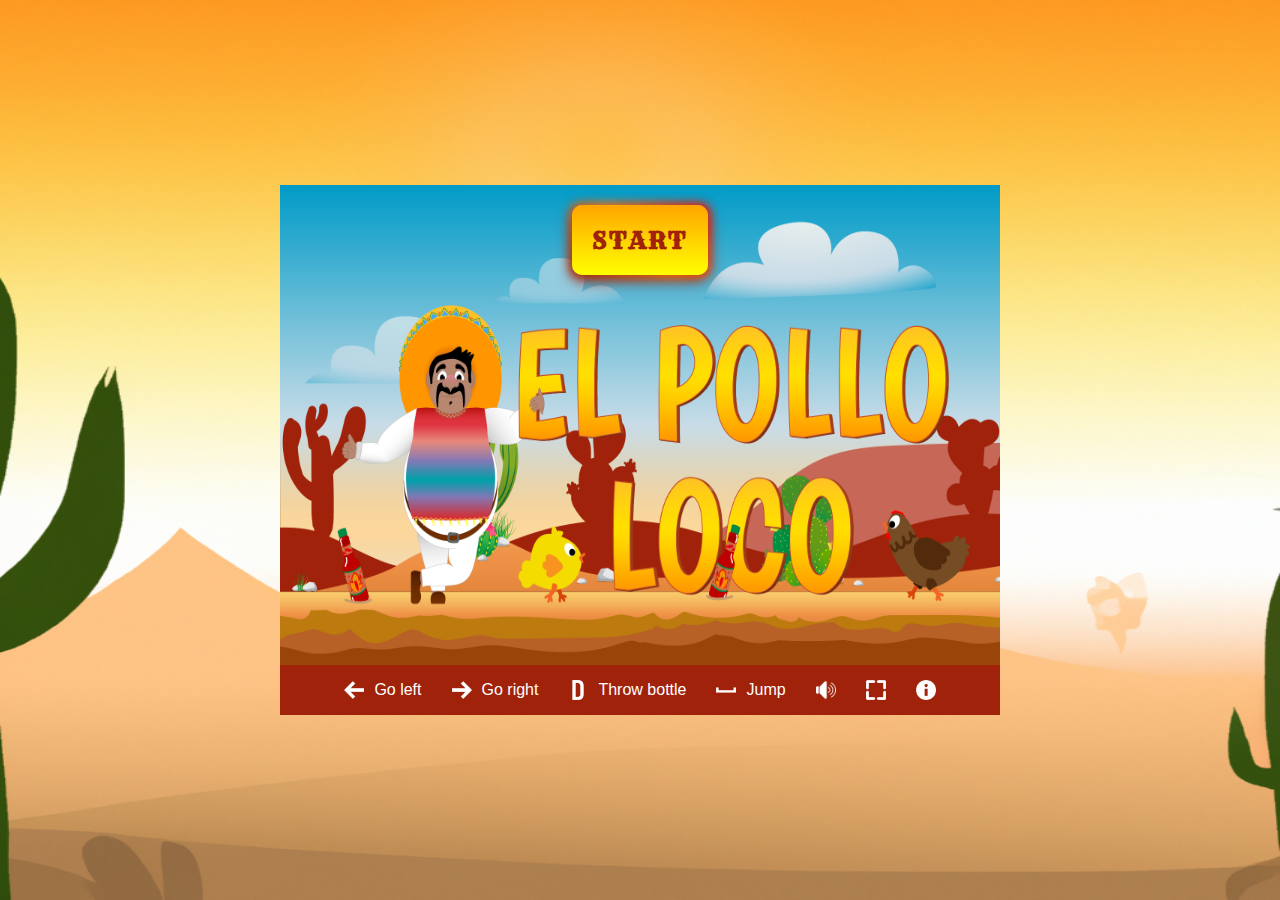
<file: index.html>
<!DOCTYPE html>
<html lang="de">

<head>
    <meta charset="utf-8">
    <meta http-equiv="X-UA-Compatible" content="IE=edge">
    <meta name="viewport" content="width=device-width, initial-scale=1.0">
    <title>El pollo Loco</title>

    <link rel="icon" type="image/png" href="./img/sombrero.png">
    <link rel="stylesheet" type="text/css" href="style/style.css">
    <link rel="stylesheet" type="text/css" href="style/fonts.css">

    <script src="js/Classes/Drawable-object.class.js"></script>
    <script src="js/Classes/Moveable-object.class.js"></script>
    <script src="js/Classes/Character.class.js"></script>
    <script src="js/Classes/Chicken.class.js"></script>
    <script src="js/Classes/Baby-chicken.class.js"></script>
    <script src="js/Classes/Cloud.class.js"></script>
    <script src="js/Classes/Coin.class.js"></script>
    <script src="js/Classes/Bottle.class.js"></script>

    <script src="js/Classes/Statusbar.class.js"></script>
    <script src="js/Classes/Statusbar-health.class.js"></script>
    <script src="js/Classes/Statusbar-coins.class.js"></script>
    <script src="js/Classes/Statusbar-bottles.class.js"></script>
    <script src="js/Classes/Statusbar-endboss.class.js"></script>
    <script src="js/Classes/Throwable-object.class.js"></script>

    <script src="js/Classes/World.class.js"></script>
    <script src="js/Classes/Background-object.class.js"></script>
    <script src="js/Classes/Keyboard.class.js"></script>
    <script src="js/Classes/Level.class.js"></script>
    <script src="js/Classes/Endboss.class.js"></script>
    <script src="js/levels/level1.js"></script>

    <script src="js/game.js"></script>
</head>

<body>
    <img class="background-image" src="./img/11_page_background/bg1.png" alt="">
    <div class="rotate-screen">Rotate your device</div>

    <main id="fullscreen">
        <div id="start-screen" class="screen">
            <img src="./img/9_intro_outro_screens/start/startscreen_2.1.png" alt="image of the start-screen">
        </div>

        <div id="end-screen" class="screen d-none">
            <img src="./img/9_intro_outro_screens/game_over/game over!.png" alt="image of the end-screen">
        </div>

        <canvas id="canvas" class="d-none" width="720" height="480"></canvas>

            <div id="keyboard-control-container" class="keyboard-control-container">
                <div class="keyboard-icons">
                    <img src="img/10_keyboard_icons/arrow-left.png" alt="arrow left">
                    <span>Go left</span>
                </div>

                <div class="keyboard-icons">
                    <img src="img/10_keyboard_icons/arrow-right.png" alt="arrow right">
                    <span>Go right</span>
                </div>

                <div class="keyboard-icons">
                    <img src="img/10_keyboard_icons/letter-d-32.png" alt="d-letter icon">
                    <span>Throw bottle</span>
                </div>

                <div class="keyboard-icons">
                    <img src="img/10_keyboard_icons/space-32.png" alt="space icon">
                    <span>Jump</span>
                </div>

                <div class="keyboard-icons" onclick="toggleAudio('comp')">
                    <div id="audio-comp" class="audio-icon-on"></div>
                </div>

                <div class="keyboard-icons fullscreen-icon" onclick="fullscreen()">
                    <img src="img/10_keyboard_icons/fullscreen-12-32.png" alt="fullscreen icon">
                </div>

                <a  href="legalNotice.html" class="keyboard-icons">
                    <img id="legal" src="img/10_keyboard_icons/info.png" alt="info icon">
                </a>            
            </div>

            <div class="keyboard-control-container-mobile d-none">
                <div class="right-panel">
                    <img id="btnLeft" src="img/10_keyboard_icons/arrow-left.png" alt="arrow left">
                    <img id="btnRight" src="img/10_keyboard_icons/arrow-right.png" alt="arrow right">
                </div>
                <div class="middle-panel" onclick="toggleAudio('mobile')">
                    <div id="audio-mobile" class="audio-icon-on"></div>
                    <a href="legalNotice.html">
                        <img id="mobile-legal" src="img/10_keyboard_icons/info.png" alt="info icon">
                    </a>
                </div>
                <div class="left-panel">
                    <img id="btnJump" src="img/10_keyboard_icons/arrow-up.png" alt="arrow up">
                    <img id="btnThrow" src="img/10_keyboard_icons/throw.png" alt="throw">
                </div>

            </div>

        

        <div class="start-button-container">
            <button id="start-btn" class="btn" onclick="init()">START</button>
        </div>

        <div class="restart-button-container">
            <button id="restart-btn" class="btn d-none" onclick="reStartGame()">RESTART</button>
        </div>

    </main>
    

     
</body>

</html>
</file>
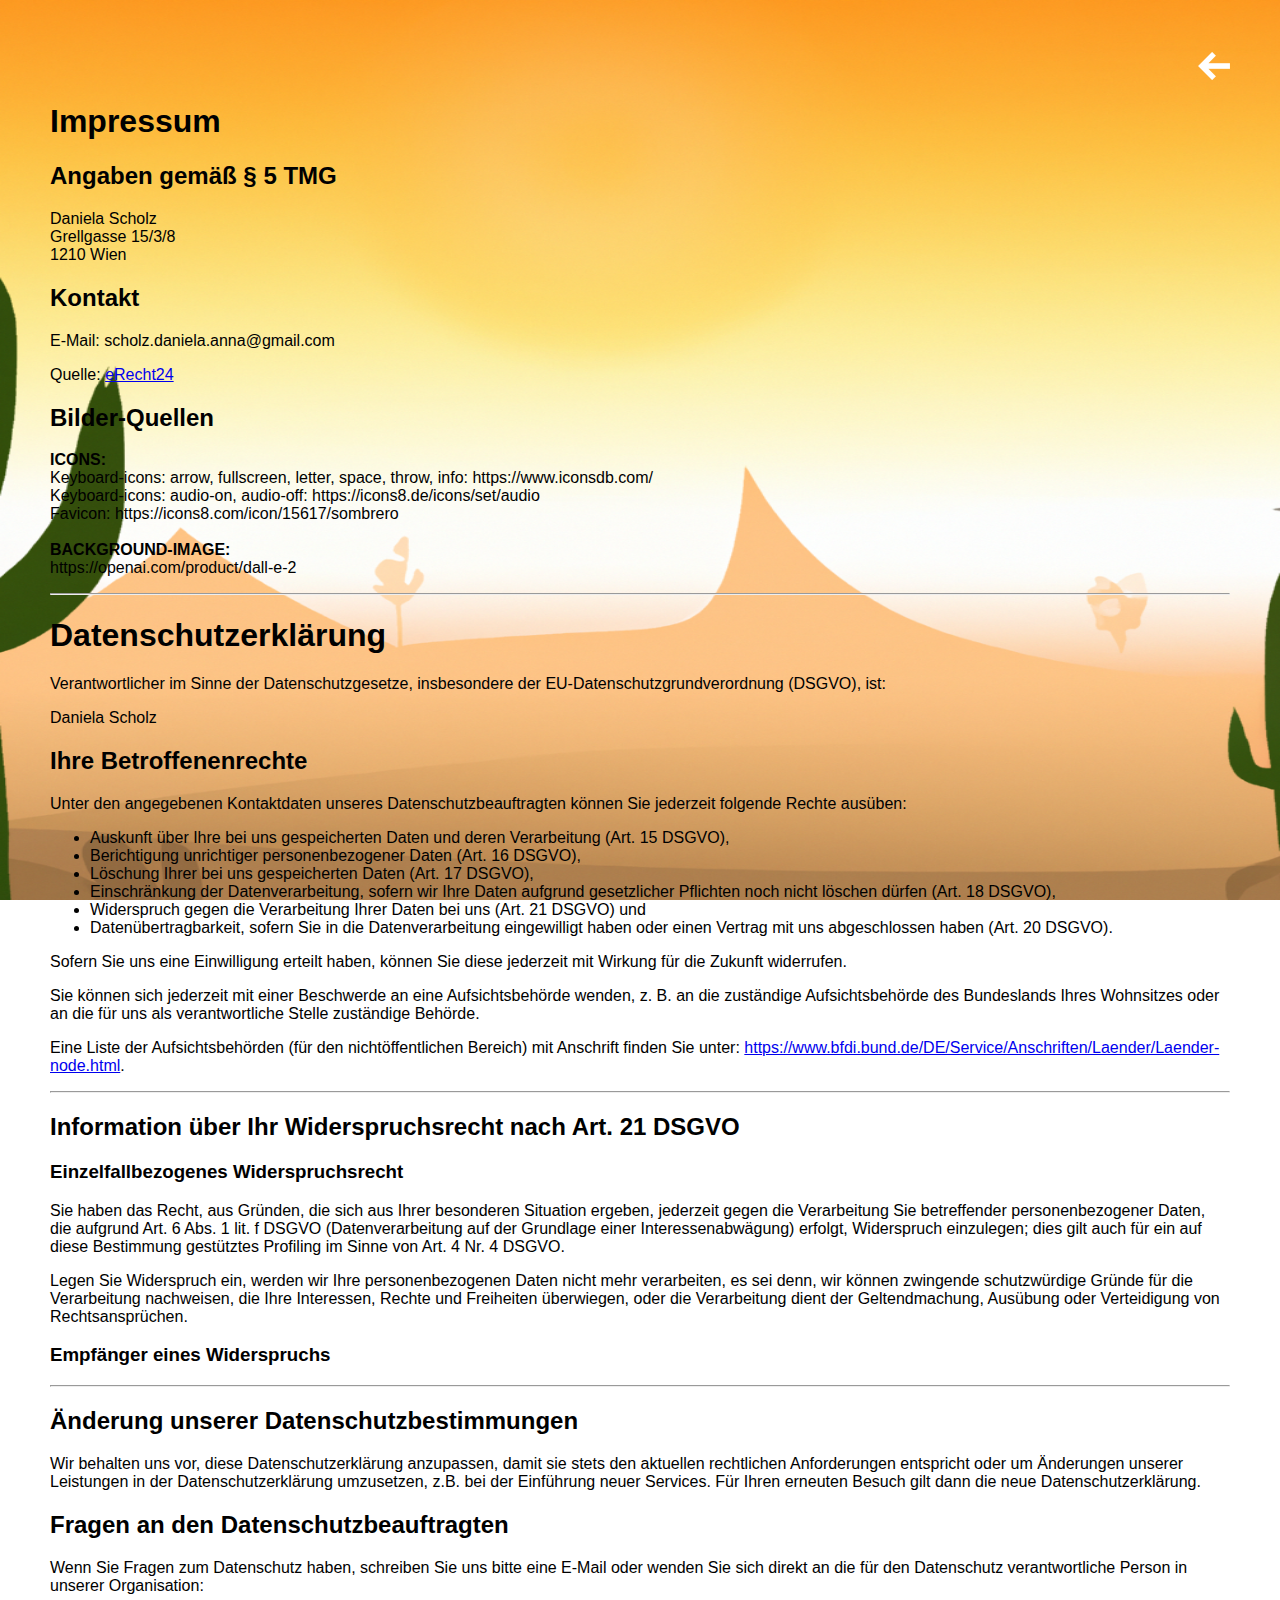
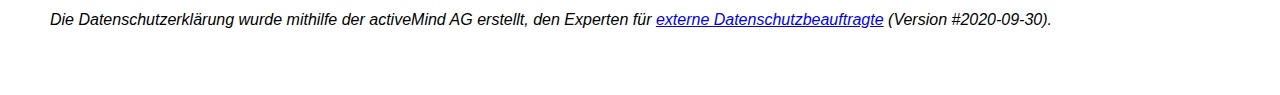
<file: legalNotice.html>
<!DOCTYPE html>
<html lang="de">

<head>
    <meta charset="utf-8">
    <meta http-equiv="X-UA-Compatible" content="IE=edge">
    <meta name="viewport" content="width=device-width, initial-scale=1.0">
    <title>Impressum</title>

    <link rel="icon" type="image/png" href="./img/sombrero.png">
    <link rel="stylesheet" type="text/css" href="style/legal.css">
</head>

<body>

    <div class="content">
        <a href="index.html" class="arrow-back-box">
            <img id="arrowBack" src="./img/10_keyboard_icons/arrow-left.png" alt="back to game">
        </a>
        
        <h1>Impressum</h1>

        <h2>Angaben gem&auml;&szlig; &sect; 5 TMG</h2>
        <p>Daniela Scholz<br />
            Grellgasse 15/3/8<br />
            1210 Wien</p>

        <h2>Kontakt</h2>
        <p>E-Mail: scholz.daniela.anna@gmail.com</p>

        <p>Quelle: <a href="https://www.e-recht24.de">eRecht24</a></p>

        <h2>Bilder-Quellen</h2>
        <p><b>ICONS:</b><br>
            Keyboard-icons: arrow, fullscreen, letter, space, throw, info: https://www.iconsdb.com/ <br>
            Keyboard-icons: audio-on, audio-off: https://icons8.de/icons/set/audio <br>
            Favicon: https://icons8.com/icon/15617/sombrero<br><br>
            
            <b>BACKGROUND-IMAGE:</b><br>
            https://openai.com/product/dall-e-2
        </p>

        <hr>


        <h1>Datenschutzerklärung</h1>
        <p>Verantwortlicher im Sinne der Datenschutzgesetze, insbesondere der EU-Datenschutzgrundverordnung (DSGVO),
            ist:
        </p>
        <p>Daniela Scholz</p>
        <h2>Ihre Betroffenenrechte</h2>
        <p>Unter den angegebenen Kontaktdaten unseres Datenschutzbeauftragten können Sie jederzeit folgende Rechte
            ausüben:
        </p>
        <ul>
            <li>Auskunft über Ihre bei uns gespeicherten Daten und deren Verarbeitung (Art. 15 DSGVO),</li>
            <li>Berichtigung unrichtiger personenbezogener Daten (Art. 16 DSGVO),</li>
            <li>Löschung Ihrer bei uns gespeicherten Daten (Art. 17 DSGVO),</li>
            <li>Einschränkung der Datenverarbeitung, sofern wir Ihre Daten aufgrund gesetzlicher Pflichten noch nicht
                löschen dürfen (Art. 18 DSGVO),</li>
            <li>Widerspruch gegen die Verarbeitung Ihrer Daten bei uns (Art. 21 DSGVO) und</li>
            <li>Datenübertragbarkeit, sofern Sie in die Datenverarbeitung eingewilligt haben oder einen Vertrag mit uns
                abgeschlossen haben (Art. 20 DSGVO).</li>
        </ul>
        <p>Sofern Sie uns eine Einwilligung erteilt haben, können Sie diese jederzeit mit Wirkung für die Zukunft
            widerrufen.</p>
        <p>Sie können sich jederzeit mit einer Beschwerde an eine Aufsichtsbehörde wenden, z. B. an die zuständige
            Aufsichtsbehörde des Bundeslands Ihres Wohnsitzes oder an die für uns als verantwortliche Stelle zuständige
            Behörde.</p>
        <p>Eine Liste der Aufsichtsbehörden (für den nichtöffentlichen Bereich) mit Anschrift finden Sie unter: <a
                href="https://www.bfdi.bund.de/DE/Service/Anschriften/Laender/Laender-node.html" target="_blank"
                rel="noopener nofollow">https://www.bfdi.bund.de/DE/Service/Anschriften/Laender/Laender-node.html</a>.
        </p>
        <p></p>
        <hr>
        <h2>Information über Ihr Widerspruchsrecht nach Art. 21 DSGVO</h2>
        <h3>Einzelfallbezogenes Widerspruchsrecht</h3>
        <p>Sie haben das Recht, aus Gründen, die sich aus Ihrer besonderen Situation ergeben, jederzeit gegen die
            Verarbeitung Sie betreffender personenbezogener Daten, die aufgrund Art. 6 Abs. 1 lit. f DSGVO
            (Datenverarbeitung auf der Grundlage einer Interessenabwägung) erfolgt, Widerspruch einzulegen; dies gilt
            auch
            für ein auf diese Bestimmung gestütztes Profiling im Sinne von Art. 4 Nr. 4 DSGVO.</p>
        <p>Legen Sie Widerspruch ein, werden wir Ihre personenbezogenen Daten nicht mehr verarbeiten, es sei denn, wir
            können zwingende schutzwürdige Gründe für die Verarbeitung nachweisen, die Ihre Interessen, Rechte und
            Freiheiten überwiegen, oder die Verarbeitung dient der Geltendmachung, Ausübung oder Verteidigung von
            Rechtsansprüchen.</p>
        <h3>Empfänger eines Widerspruchs</h3>
        <p></p>
        <hr>
        <h2>Änderung unserer Datenschutzbestimmungen</h2>
        <p>Wir behalten uns vor, diese Datenschutzerklärung anzupassen, damit sie stets den aktuellen rechtlichen
            Anforderungen entspricht oder um Änderungen unserer Leistungen in der Datenschutzerklärung umzusetzen, z.B.
            bei
            der Einführung neuer Services. Für Ihren erneuten Besuch gilt dann die neue Datenschutzerklärung.</p>
        <h2>Fragen an den Datenschutzbeauftragten</h2>
        <p>Wenn Sie Fragen zum Datenschutz haben, schreiben Sie uns bitte eine E-Mail oder wenden Sie sich direkt an die
            für
            den Datenschutz verantwortliche Person in unserer Organisation:</p>
        <p></p>
        <p><em>Die Datenschutzerklärung wurde mithilfe der activeMind AG erstellt, den Experten für <a
                    href="https://www.activemind.de/datenschutz/datenschutzbeauftragter/" target="_blank"
                    rel="noopener">externe Datenschutzbeauftragte</a> (Version #2020-09-30).</em></p>

    </div>

</body>

</html>
</file>
<file: style/style.css>
body {
    margin: 0;
    display: flex;
    flex-direction: column;
    align-items: center;
    justify-content: center;
}

canvas {
    background-image: url('../img/5_background/layers/air.png');
    background-position: center;
    display: block;
}

main {
    position: absolute;
    display: flex;
    flex-direction: column;
    justify-content: center;
    align-items: center;
}

.background-image {
    height: 100vh;
    width: 100vw;
    position: relative;
}

.screen {
    height: 480px;
    width: 720px;
}

.screen img {
    height: 100%;
    width: 100%;
}

#end-screen {
    background-color: black;
}

.rotate-screen {
    display: none;
    justify-content: center;
    align-items: center;
    text-align: center;
    position: absolute;
    height: 100vh;
    width: 100%;
    font-size: 47px;
    letter-spacing: 4px;
    font-family: 'Rye';
    font-weight: bold;
    font-family: 'Rye', Arial, Helvetica, sans-serif;
    color: white;
    text-shadow:
        1px 1px 12px black,
        1px -1px 12px black,
        -1px 1px 12px black,
        -1px -1px 12px black;
    z-index: 0;
    background-image: url(../img/11_page_background/rotate-pic.png);
    background-repeat: round;
}

/* BUTTON-STYLING */
.start-button-container {
    position: absolute;
    top: 0;
}

.restart-button-container {
    position: absolute;
    bottom: 120px;
}

.btn {
    padding: 20px;
    font-weight: bold;
    font-family: 'Rye', Arial, Helvetica, sans-serif;
    font-size: 24px;
    color: #A0220A;
    /* background: #A0220A; */
    letter-spacing: 2px;
    margin-top: 20px;
    border: none;
    border-radius: 10px;
    outline: none;
    cursor: pointer;
    position: relative;
    z-index: 0;
    box-shadow: 0 5px 15px #A0220A;
}

.btn:before {
    content: '';
    background: linear-gradient(45deg, #A0220A, #ff7300, #ff0000, #fffb00, #ff0000, orange, yellow);
    position: absolute;
    top: -2px;
    left: -2px;
    background-size: 400%;
    z-index: -1;
    filter: blur(5px);
    width: calc(100% + 4px);
    height: calc(100% + 4px);
    animation: glowing 20s linear infinite;
    opacity: 1;
    transition: opacity .3s ease-in-out;
    border-radius: 10px;
}

.btn:active:after {
    background: transparent;
}

.btn:active {
    color: white;
}

.btn:after {
    z-index: -1;
    content: '';
    position: absolute;
    width: 100%;
    height: 100%;
    background: linear-gradient(to bottom, orange, yellow);
    left: 0;
    top: 0;
    border-radius: 10px;
}

@keyframes glowing {
    0% {
        background-position: 0 0;
    }

    50% {
        background-position: 400% 0;
    }

    100% {
        background-position: 0 0;
    }
}


/* KEYBOARD-CONTROL-CONTAINER */
.keyboard-control-container,
.keyboard-control-container-mobile {
    display: flex;
    justify-content: center;
    align-items: center;
    height: 50px;
    width: 100%;
    background-color: #A0220A;
    font-family: Arial, Helvetica, sans-serif;
    color: white;
}

.keyboard-icons {
    display: flex;
    justify-content: center;
    align-items: center;
    gap: 10px;
    margin-right: 15px;
    margin-left: 15px;
}

.keyboard-icons img {
    height: 20px;
    width: auto;
}

.keyboard-icons:nth-last-child(-n+2) img{
    cursor: pointer;
} 

.audio-icon-on {
    background-image: url('../img/10_keyboard_icons/audio-on.png');
    height: 20px;
    width: 20px;
    background-repeat: round;
    cursor: pointer;
}

.audio-icon-off {
    background-image: url('../img/10_keyboard_icons/audio-off.png');
    background-repeat: round;
    height: 20px;
    width: 20px;
    cursor: pointer;
}

.fullscreen-height {
    height: calc(100vh - 50px);
}

.fullscreen-width {
    width: 100vw;
}

.d-none {
    display: none;
}


/* MEDIA-QUERIES */

@media only screen and (max-width: 1024px) {
    main {
        width: 100%;
        height: 100vh;
    }

    canvas,
    .screen {
        width: 100%;
        height: calc(100vh - 50px);
    }
}

@media only screen and (max-height: 470px) {
    main {
        width: 100%;
        height: 100vh;
    }

    canvas,
    .screen {
        width: 100%;
        height: calc(100vh - 50px);
    }
}

@media screen and (max-width: 1024px) {
    .keyboard-control-container {
        display: none;
    }

    .keyboard-control-container-mobile {
        display: flex;
    }

    .right-panel,
    .left-panel,
    .middle-panel a {
        display: flex;
        align-items: center;
    }

    .right-panel {
        margin-right: auto;
        margin-left: 10px;
    }

    .left-panel {
        margin-left: auto;
        margin-right: 10px;
    }

    .right-panel img,
    .left-panel img {
        height: 16px;
        width: auto;
        padding: 5px;
        border: 1px solid yellow;
        border-radius: 100%;
        margin-left: 10px;
        margin-right: 10px;
    }

    .middle-panel{
        display: flex;
        justify-content: center;
        align-items: center;
        gap: 30px;
    }

    .middle-panel img{
        height: 20px;
        width: auto;
    }

    .restart-button-container {
        bottom: 100px;
    }
}

@media screen and (max-width: 1024px) and (orientation: portrait) {
    .rotate-screen {
        display: flex;
        z-index: 10;
    }

}

@media screen and (max-height: 426px) {
    .btn {
        padding: 10px;
        font-size: 16px;
    }

    .restart-button-container {
        bottom: 90px;
    }
}
</file>
<file: style/fonts.css>
/* FONTS */

/* rye-regular - latin */
@font-face {
    font-display: swap; /* Check https://developer.mozilla.org/en-US/docs/Web/CSS/@font-face/font-display for other options. */
    font-family: 'Rye';
    font-style: normal;
    font-weight: 400;
    src: url('fonts/rye-v13-latin-regular.eot'); /* IE9 Compat Modes */
    src: url('fonts/rye-v13-latin-regular.eot?#iefix') format('embedded-opentype'), /* IE6-IE8 */
         url('fonts/rye-v13-latin-regular.woff2') format('woff2'), /* Super Modern Browsers */
         url('fonts/rye-v13-latin-regular.woff') format('woff'), /* Modern Browsers */
         url('fonts/rye-v13-latin-regular.ttf') format('truetype'), /* Safari, Android, iOS */
         url('fonts/rye-v13-latin-regular.svg#Rye') format('svg'); /* Legacy iOS */
  }
</file>
<file: style/legal.css>
body {
    font-family: Arial, Helvetica, sans-serif;
    margin: 0;
    background-image: url(../img/11_page_background/bg1.png);
    background-repeat: round;
    background-attachment: fixed;
    background-size: 100% 100%;
    word-wrap: break-word;
}

.content {
    padding: 50px;
}

.arrow-back-box {
    display: flex;
    justify-content: end;
}

.arrow-back-box>img {
    cursor: pointer;
}
</file>
